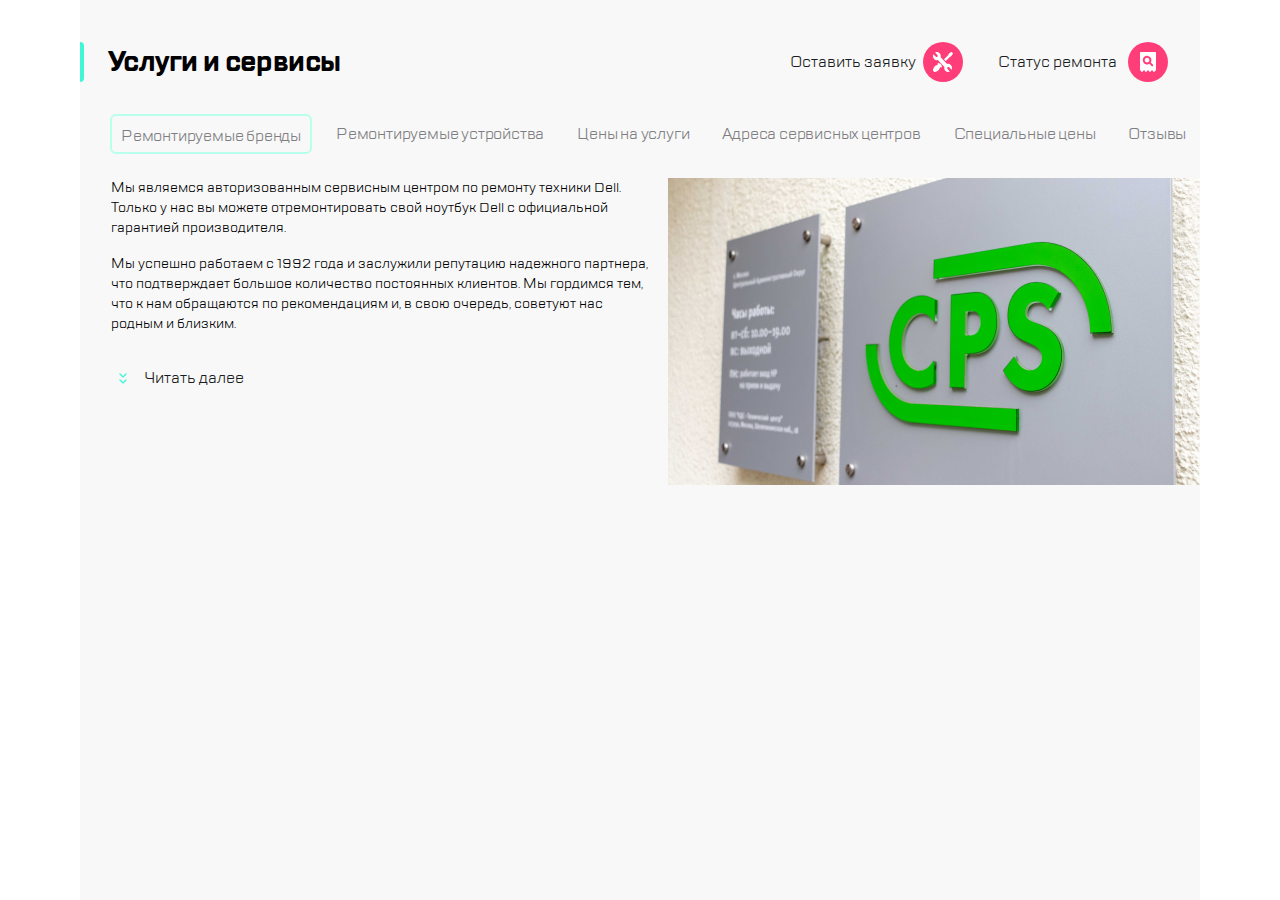
<file: index.html>
<!DOCTYPE html>
<html lang="ru">
<head>
	<meta charset="UTF-8">
	<meta http-equiv="X-UA-Compatible" content="IE=edge">
	<meta name="viewport" content="width=device-width, initial-scale=1.0">
	<link rel="stylesheet" href="css/style.css">
	<link rel="stylesheet" href="fonts/stylesheet.css">
	<title>kata_project</title>
</head>
<body>
	<header class="header">
		<div class="header__burger">
				<button class="header__button menu-burger"></button>
		</div>	
			<a class="header__logo" href="#">
				<img src="img/icon/logo.svg" alt="logo">
			</a>
		<ul class="header__list">
			<li class="header__item">
				<button class="header__button button-phone"></button>
			</li>
			<li class="header__item">
				<button class="header__button button-chat"></button>
			</li>
			<li class="header__item">
				<button class="header__button button-profile"></button>
			</li>
			<li class="header__item">
				<button class="header__button button-repair"></button>
			</li>
			<li class="header__item">
				<button class="header__button button-checkstatus"></button>
			</li>
		</ul>		
	</header>
	<main>
		<section class="services">
			<div class="services__title">
				<h1>Услуги и сервисы</h1>
				<ul class="services__actions">
					<li>
						<button class="services__button services__btn-repair button">Оставить заявку</button>
					</li>
					<li>
						<button class="services__button services__btn-checkstatus button">Статус ремонта</button>
					</li>
				</ul>
			</div>
			<nav class="services__navigation">
				<ul class="services__list">
					<li class="services__item services__item_active"><a href="#" class="services__links">Ремонтируемые бренды</a></li>
					<li class="services__item"><a href="#" class="services__links">Ремонтируемые устройства</a></li>
					<li class="services__item"><a href="#" class="services__links">Цены на услуги</a></li>
					<li class="services__item"><a href="#" class="services__links">Адреса сервисных центров</a></li>
					<li class="services__item"><a href="#" class="services__links">Специальные цены</a></li>
					<li class="services__item"><a href="#" class="services__links">Отзывы</a></li>
				</ul>
			</nav>
			<section class="services__about about">
				<div class="about__post">
					<div class="about__text">
					<p>Мы являемся авторизованным сервисным центром по ремонту техники Dell. Только у нас вы можете отремонтировать свой ноутбук Dell с официальной гарантией производителя.</p>
					<p>Мы успешно работаем с 1992 года и заслужили репутацию надежного партнера, что подтверждает большое количество постоянных клиентов. Мы гордимся тем, что к нам обращаются по рекомендациям и, в свою очередь, советуют нас родным и близким.</p>
					</div>
					<button class="about__show-more-btn button">Читать далее</button>
				</div>
				<img class="about__image" src="img/cps-image.png" alt="cps-image">
			</section>
		</section>
	</main>
</body>
</file>
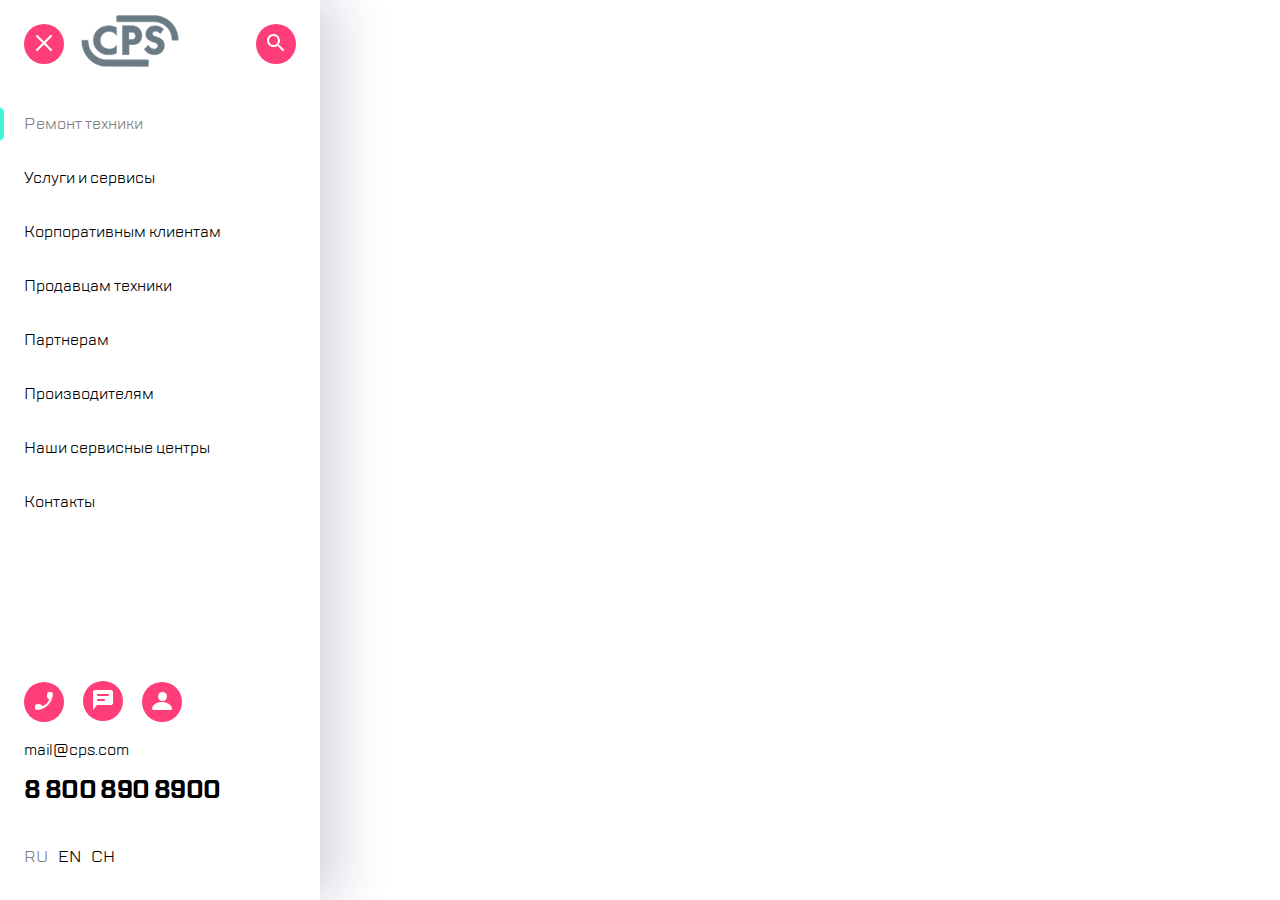
<file: menu.html>
<!DOCTYPE html>
<html lang="ru">
<head>
	<meta charset="UTF-8">
	<meta http-equiv="X-UA-Compatible" content="IE=edge">
	<meta name="viewport" content="width=device-width, initial-scale=1.0">
	<link rel="stylesheet" href="css/menu.css">
	<link rel="stylesheet" href="fonts/stylesheet.css">
	<title>kata_project_menu</title>
</head>
<body>
	<aside class="burger">
		<div class="burger__wrapper">
			<div class="burger-header">
				<button class="burger-header__btn btn-shape burger-header__btn--close">
					<svg width="18" height="18" viewBox="0 0 18 18" fill="none" xmlns="http://www.w3.org/2000/svg">
						<path fill-rule="evenodd" clip-rule="evenodd" d="M2.79348 1.25712C2.40295 0.866593 1.76979 0.866592 1.37927 1.25712L1.25712 1.37927C0.866592 1.76979 0.866593 2.40296 1.25712 2.79348L7.46364 9L1.25712 15.2065C0.866593 15.597 0.866592 16.2302 1.25712 16.6207L1.37927 16.7429C1.76979 17.1334 2.40295 17.1334 2.79348 16.7429L9 10.5364L15.2065 16.7429C15.597 17.1334 16.2302 17.1334 16.6207 16.7429L16.7429 16.6207C17.1334 16.2302 17.1334 15.597 16.7429 15.2065L10.5364 9L16.7429 2.79348C17.1334 2.40296 17.1334 1.76979 16.7429 1.37927L16.6207 1.25712C16.2302 0.866592 15.597 0.866593 15.2065 1.25712L9 7.46364L2.79348 1.25712Z" fill="white"/>
					</svg>						
				</button>
				<a href="#" class="burger-header__logo">
					<img src="img/icon/logo.svg" alt="logo">
				</a>
				<button class="burger-header__btn btn-shape burger-header__btn--search">
					<svg width="18" height="18" viewBox="0 0 18 18" fill="none" xmlns="http://www.w3.org/2000/svg">
						<path fill-rule="evenodd" clip-rule="evenodd" d="M12.5006 11.0006H11.7106L11.4306 10.7306C12.6306 9.33063 13.2506 7.42063 12.9106 5.39063C12.4406 2.61063 10.1206 0.390626 7.32063 0.0506256C3.09063 -0.469374 -0.469374 3.09063 0.0506256 7.32063C0.390626 10.1206 2.61063 12.4406 5.39063 12.9106C7.42063 13.2506 9.33063 12.6306 10.7306 11.4306L11.0006 11.7106V12.5006L15.2606 16.7506C15.6706 17.1606 16.3306 17.1606 16.7406 16.7506L16.7506 16.7406C17.1606 16.3306 17.1606 15.6706 16.7506 15.2606L12.5006 11.0006ZM6.50063 11.0006C4.01063 11.0006 2.00063 8.99063 2.00063 6.50063C2.00063 4.01063 4.01063 2.00063 6.50063 2.00063C8.99063 2.00063 11.0006 4.01063 11.0006 6.50063C11.0006 8.99063 8.99063 11.0006 6.50063 11.0006Z" fill="white"/>
					</svg>						
				</button>
			</div>
			<div class="burger-main">
				<nav class="burger-main__navigation">
					<ul class="burger-main__list">
						<li><a href="#" class="burger-main__item burger-main__item--active">Ремонт техники</a></li>
						<li><a href="#" class="burger-main__item">Услуги и сервисы</a></li>
						<li><a href="#" class="burger-main__item">Корпоративным клиентам</a></li>
						<li><a href="#" class="burger-main__item">Продавцам техники</a></li>
						<li><a href="#" class="burger-main__item">Партнерам</a></li>
						<li><a href="#" class="burger-main__item">Производителям</a></li>
						<li><a href="#" class="burger-main__item">Наши сервисные центры</a></li>
						<li><a href="#" class="burger-main__item">Контакты</a></li>
					</ul>
				</nav>
			</div>
			<div class="burger-footer">
				<div class="burger-footer__contacts-icons">
					<button class="burger-footer__btn btn-shape burger-footer__btn--phone">
						<svg width="18" height="18" viewBox="0 0 18 18" fill="none" xmlns="http://www.w3.org/2000/svg">
							<path fill-rule="evenodd" clip-rule="evenodd" d="M1.76019 12.25L4.30019 11.96C4.91019 11.89 5.51019 12.1 5.94019 12.53L7.78019 14.37C10.6102 12.93 12.9302 10.62 14.3702 7.78L12.5202 5.93C12.0902 5.5 11.8802 4.9 11.9502 4.29L12.2402 1.77C12.3602 0.76 13.2102 0 14.2302 0H15.9602C17.0902 0 18.0302 0.94 17.9602 2.07C17.4302 10.61 10.6002 17.43 2.07019 17.96C0.940193 18.03 0.00019455 17.09 0.00019455 15.96V14.23C-0.00980568 13.22 0.750193 12.37 1.76019 12.25Z" fill="white"/>
						</svg>							
					</button>
					<button class="burger-footer__btn btn-shape burger-footer__btn--massage">
						<svg width="20" height="20" viewBox="0 0 20 20" fill="none" xmlns="http://www.w3.org/2000/svg">
							<path fill-rule="evenodd" clip-rule="evenodd" d="M18 0H2C0.9 0 0.01 0.9 0.01 2L0 20L4 15H18C19.1 15 20 14.1 20 13V2C20 0.9 19.1 0 18 0ZM11 11H5C4.45 11 4 10.55 4 10C4 9.45 4.45 9 5 9H11C11.55 9 12 9.45 12 10C12 10.55 11.55 11 11 11ZM15 6H5C4.45 6 4 5.55 4 5C4 4.45 4.45 4 5 4H15C15.55 4 16 4.45 16 5C16 5.55 15.55 6 15 6Z" fill="white"/>
						</svg>													
					</button>
					<button class="burger-footer__btn btn-shape burger-footer__btn--profile">
						<svg width="20" height="18" viewBox="0 0 20 18" fill="none" xmlns="http://www.w3.org/2000/svg">
							<path d="M10.5 9C12.9853 9 15 6.98528 15 4.5C15 2.01472 12.9853 0 10.5 0C8.01472 0 6 2.01472 6 4.5C6 6.98528 8.01472 9 10.5 9Z" fill="white"/>
							<path d="M0.0165859 16.6118C-0.113065 17.3412 0.535191 18 1.33903 18H18.6604C19.4902 18 20.1125 17.3412 19.9829 16.6118C19.2309 12.4 15.0561 10 9.99973 10C4.94333 10 0.768563 12.4 0.0165859 16.6118Z" fill="white"/>
						</svg>
					</button>
				</div>
				<div class="burger-footer__contacts">
					<a href="#" class="burger-footer__mail">mail@cps.com</a>
					<a href="tel:88008908900" class="burger-footer__phone">8 800 890 8900</a>
				</div>
				<div class="burger-footer__languages languages">
					<input class="languages__input" id="radio1" type="radio" name="language" value="RU" checked />
               <label class="languages__label"for="radio1">RU</label>
					<input class="languages__input" id="radio2" type="radio" name="language" value="EN"/>
               <label class="languages__label"for="radio2">EN</label>
					<input class="languages__input" id="radio3" type="radio" name="language" value="CH"/>
               <label class="languages__label"for="radio3">CH</label>
				</div>
			</div>
		</div>
	</aside>
</body>
</html>
</file>
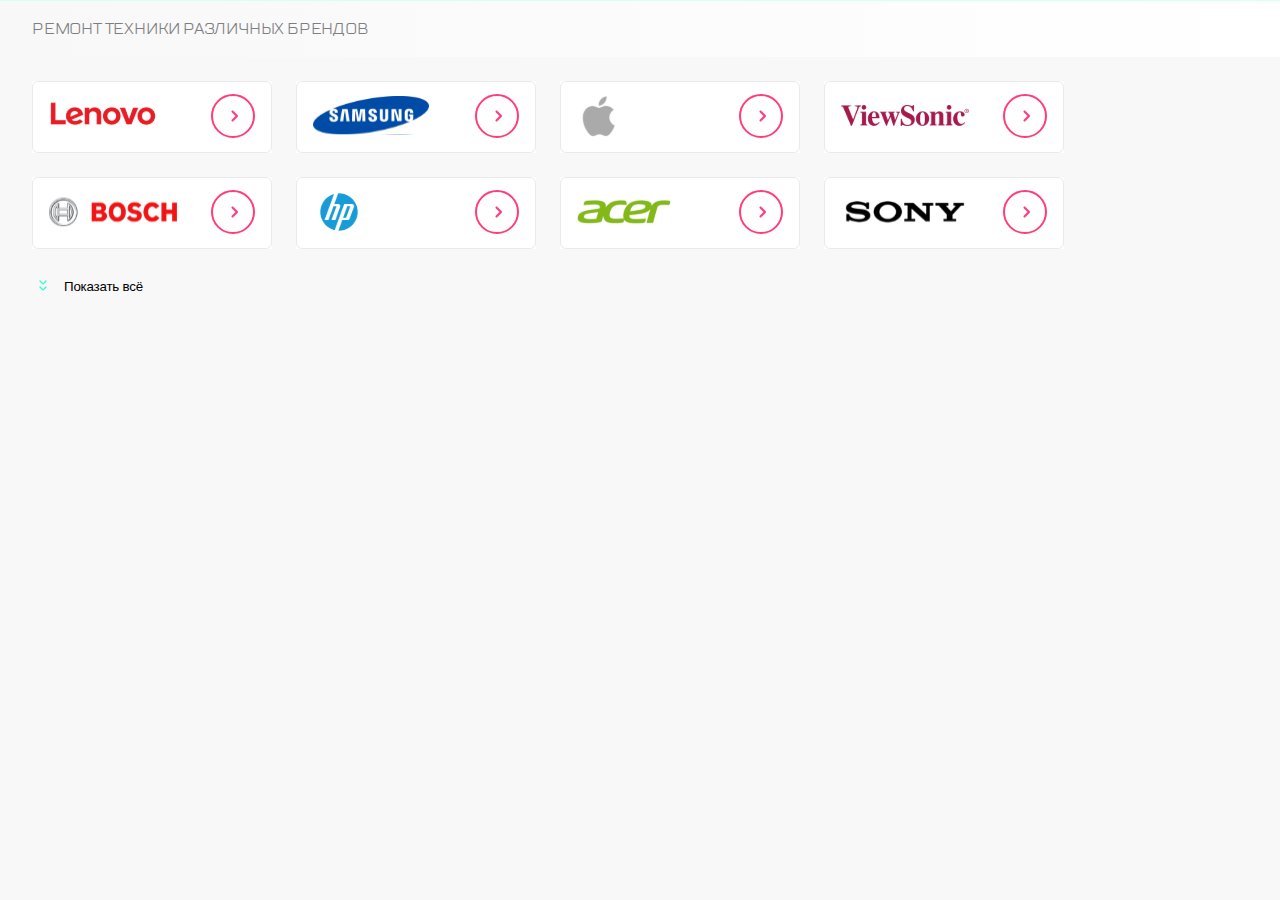
<file: slider.html>
<!DOCTYPE html>
<html lang="ru">
<head>
	<meta charset="UTF-8">
	<meta http-equiv="X-UA-Compatible" content="IE=edge">
	<meta name="viewport" content="width=device-width, initial-scale=1.0">
	<link rel="stylesheet" href="css/swiper/swiper-bundle.min.css">
	<link rel="stylesheet" href="css/slider.css">
	<link rel="stylesheet" href="fonts/stylesheet.css">
	<title>slider_1.5</title>
</head>
<body>	
	<article class="services">
		<h2 class="services__title">Ремонт техники различных брендов</h2>
			<div class="swiper services__wrapper">
				<div class="swiper-wrapper services__list">
					<div class="swiper-slide services__item">
						<button class="services__btn services__btn--lenovo">
							<img src="img/slider/lenovo.svg" alt="lenovo">
						</button>
					</div>
					<div class="swiper-slide services__item">
						<button class="services__btn services__btn--samsung">
							<img src="img/slider/samsung.svg" alt="samsung">
						</button>
					</div>
					<div class="swiper-slide services__item">
						<button class="services__btn services__btn--apple">
							<img src="img/slider/apple.svg" alt="apple">
						</button>
					</div>
					<div class="swiper-slide services__item">
						<button class="services__btn services__btn--viewsonic">
							<img src="img/slider/viewsonic.svg" alt="viewsonic">
						</button>
					</div>
					<div class="swiper-slide services__item">
						<button class="services__btn services__btn--bosch">
							<img src="img/slider/bosch.svg" alt="bosch">
						</button>
					</div>
					<div class="swiper-slide services__item">
						<button class="services__btn services__btn--hp">
							<img src="img/slider/hp.svg" alt="hp">
						</button>
					</div>
					<div class="swiper-slide services__item">
						<button class="services__btn services__btn--acer">
							<img src="img/slider/acer.svg" alt="acer">
						</button>
					</div>
					<div class="swiper-slide services__item">
						<button class="services__btn services__btn--sony">
							<img src="img/slider/sony.svg" alt="sony">
						</button>
					</div>
					<div class="swiper-slide services__item">
						<button class="services__btn services__btn--lenovo">
							<img src="img/slider/lenovo.svg" alt="lenovo">
						</button>
					</div>
					<div class="swiper-slide services__item">
						<button class="services__btn services__btn--samsung">
							<img src="img/slider/samsung.svg" alt="samsung">
						</button>
					</div>
					<div class="swiper-slide services__item">
						<button class="services__btn services__btn--apple">
							<img src="img/slider/apple.svg" alt="apple">
						</button>
					</div>
				</div>
				<div class="swiper-pagination services-pagination"></div>
			</div>
			<button class="services__btn-show-more">Показать всё</button>
		<script src="js/swiper/swiper-bundle.min.js"></script>
		<script src="js/slider.js"></script>
	</article>
</body>
</html>
</file>
<file: css/style.css>
*{
	padding: 0;
	margin: 0;
	list-style-type: none;
}

body {
	max-width: 1120px;
	min-width: 320px;
	font-family: "TT Lakes" , sans-serif;
	margin-left: auto;
   margin-right: auto;
}

.header {
	display: flex;
	justify-content: flex-start;
	align-items: center;
	box-sizing: border-box;
	border-bottom: 1px solid #D9FFF5;
	margin-left: 16px;
	min-height: 88px;
}

.menu-burger {
	background-image: url(../img/icon/burger.svg);
	margin-top: 1px;
}

.header__logo {
	margin-top: 7px;
}

.header__button {
	margin-right: 16px;
	border: none;
	background-color: inherit;
	width: 40px;
	height: 40px;
	background-repeat: no-repeat;
	vertical-align: top;
}

.button-phone {
	background-image: url(../img/icon/phone.svg);
}

.button-chat {
	background-image: url(../img/icon/chat.svg);
}

.button-profile {
	background-image: url(../img/icon/profile.svg);
}

.button-repair {
	background-image: url(../img/icon/repair.svg);
}

.button-checkstatus {
	background-image: url(../img/icon/checkstatus.svg);
}

.header__list {
	display: flex;
	margin-left: auto;
	align-items: center;
}

.header__list li:nth-last-child(2)::before {
	content: "";
	display: inline-block;
	margin-right: 11px;
	background-color: #EAEAEA;
	height: 32px;
	width: 2px;
	border-radius: 1px;
	vertical-align: bottom;
	margin-bottom: 4px;
}

.header__list>li:nth-child(-n+3) {
	display: none;
}

/* ----------------------------------------------Main block--------------------------------------------- */

.services {
	display: flex;
	flex-direction: column;
	background-color: #F8F8F8;
	height: 100vh;
}

.services__title::before {
	content: '';
	display: inline-block;
	height: 40px;
	width: 4px;
	background-color: #41F6D7;
	margin-right: 12px;
	border-radius: 0 20px 20px 0px;
}

.services__title {
	display: flex;
	align-items: center;
	margin-top: 24px;
	margin-bottom: 32px;
}

.services__title h1 {
	font-size: 28px;
	line-height: 40px;
	letter-spacing: -0.6px;
}

.services__actions {
	margin-left: auto;
	display: flex;
	align-items: center;
}

.services__button {
	margin-right: 32px;
	display: none;
	border: none;
	background-color: inherit;
	white-space: nowrap;
}

.services__btn-repair {
	background-image: url(../img/icon/repair.svg);
	background-position: right;
	background-repeat: no-repeat;
	width: 173px;
   height: 40px;
   padding-right: 48px;
	font-size: 16px;
   font-family: 'TT Lakes';
   color: #1B1C21;
}

.services__btn-checkstatus {
	background-image: url(../img/icon/checkstatus.svg);
	background-position: right;
   background-repeat: no-repeat;
   width: 173px;
   height: 40px;
   padding-right: 48px;
	font-size: 16px;
   font-family: 'TT Lakes';
   color: #1B1C21;
}

.services__list {
	display: flex;
	white-space: nowrap;
	overflow: auto;
   -ms-overflow-style: none; /* IE 11 */
   scrollbar-width: none; /* Firefox 64 */
	margin-bottom: 24px;
}

.services__list::-webkit-scrollbar {
	width: 0;
	height: 0;
}

.services__item {
	display: inline-block;
	box-sizing: border-box;
	margin-left: 15px;
	padding: 8px 9px;
	height: 40px;
}

.services__item_active {
	border: 2px solid #B8FFEC;
	border-radius: 6px;
}

.services__links {
	text-decoration: none;
	color: #7E7E82;
	line-height: 24px;
	letter-spacing: -0.2px;
}

.services__about {
	display: flex;
	flex-direction: column;
	align-items: center;
}

.about__post {
	margin: 0 16px;
}

.about__text {
	font-family: TT Lakes;
	font-size: 14px;
	line-height: 18px;
	text-align: left;
	height: 90px;
	overflow:hidden;
	margin-bottom: 16px;
}

.about__text p {
	margin-bottom: 16px;
}

.about__show-more-btn {
   background-color: inherit;
   border: none;
   background-image: url(../img/icon/arrow.svg);
   background-repeat: no-repeat;
	background-position: left;
   height: 24px;
   font-family: 'TT Lakes';
   font-size: 16px;
   color: #1B1C21;
   padding-left: 25px;
	margin-left: 8px;
	margin-bottom: 16px;
}

 	.about__image {
	max-width: 320px;
	height: auto;
} 


@media (min-width: 768px) {
	.header__list>li:nth-child(-n+3) {
		display: block;
	}

	.header__burger::after {
		content: "";
		display: inline-block;
		margin-right: 16px;
		margin-top: 4px;
		background-color: #EAEAEA;
		height: 32px;
		width: 2px;
		border-radius: 1px;
	}

	.services__title::before {
		margin-right: 24px;
	}

	.services__list{
		margin-left: 15px
	}

	.about {
		flex-direction: row;
		justify-content: center;
		align-items: flex-start;
		margin-left: 15px
	}

	.about__text {
		line-height: 20px;
		height: 135px;
		overflow: hidden;
	}

	.about__image {
		max-width: 360px;
		height: auto;
	}
}

@media (min-width: 1120px) {
	.header {
		display: none;
	}

	.services__title {
		margin-top: 42px;
	}
	
	.services__button{
		display: block;
	}

	.services__list {
		flex-wrap: wrap;
		overflow: none;
	}

	.about__image {
		max-width: 532px;
 		height: auto;
  }

  .about__text {
	height: auto;
	}
}
</file>
<file: fonts/stylesheet.css>
@font-face {
    font-family: 'TT Lakes';
    src: url('TTLakes-Bold.eot');
    src: local('TT Lakes Bold'), local('TTLakes-Bold'),
        url('TTLakes-Bold.eot?#iefix') format('embedded-opentype'),
        url('TTLakes-Bold.woff') format('woff'),
        url('TTLakes-Bold.ttf') format('truetype');
    font-weight: bold;
    font-style: normal;
}

@font-face {
    font-family: 'TT Lakes';
    src: url('TTLakes-Regular.eot');
    src: local('TT Lakes Regular'), local('TTLakes-Regular'),
        url('TTLakes-Regular.eot?#iefix') format('embedded-opentype'),
        url('TTLakes-Regular.woff') format('woff'),
        url('TTLakes-Regular.ttf') format('truetype');
    font-weight: normal;
    font-style: normal;
}
</file>
<file: css/menu.css>
html {
	box-sizing: border-box;
}

*,
*:before,
*:after {
    box-sizing: inherit;
	 padding: 0;
	 margin: 0;
}

body {
	list-style-type: none;
	font-family: "TT Lakes" , sans-serif;

}

a {
	text-decoration: none;
   color: inherit;
}

.burger {

	max-width: 320px;
	min-width: 320px;
	box-shadow: -2px 0px 4px rgba(69, 79, 126, 0.02), 16px 0px 52px rgba(14, 24, 80, 0.2);
}

.burger__wrapper {
	min-height: 100vh;
	height: 100%;
	margin: 0 24px;
	display: flex;
	flex-direction: column;
}

.burger-header {
	display: flex;
	align-items: center;
	min-height: 88px;
	margin-bottom: 25px;
}

.btn-shape {
	list-style-type: none;
	width: 40px;
	height: 40px;
	border-radius: 20px;
	border: none;
	background: #FF3E79;
	transition: background 0.2s;
	cursor: pointer;
}

.btn-shape:hover path, .btn-shape:hover {
	background: #FFE0E9;
	fill: #FF3E79;
}

.burger-header__btn:first-child {
	margin-right: 17px;
}

.burger-header__btn:last-child {
	margin-left: auto;
}

.burger-main {
	flex: 1 0 auto;
	margin-bottom: 50px;
}

.burger-main__list {
	list-style-type:none;
	display: flex;
	flex-direction: column;
	gap: 32px;
	align-items: start;
}
.burger-main__item {
	display: inline-block;
	position: relative;
	transition: 0.2s;
}

.burger-main__item:hover:not(.burger-main__item--active) {
	color: #FF6297;
}

.burger-main__item:hover:not(.burger-main__item--active):before {
	content: "";
	position: absolute;
	left: -24px;
	top: -5px;
	border-radius: 0 20px 20px 0px;
	width: 4px;
	height: 32px;
	background: #FFE0E9;
}

.burger-main__item--active {
	color:#7E7E82;
}

.burger-main__item--active::before {
	content: "";
	position: absolute;
	left: -24px;
	top: -5px;
	border-radius: 0 20px 20px 0px;
	width: 4px;
	height: 32px;
	background: #41F6D7;
}

.burger-footer {
	flex: 0 0 auto;
	margin-bottom: 32px;
	margin-top: auto;
}

.burger-footer__contacts-icons {
	margin-bottom: 16px;
}

.burger-footer__btn {
	margin-right: 16px;
}

.burger-footer__contacts {
	display: flex;
	flex-direction: column;
	gap: 12px;
	margin-bottom: 40px;
}
.burger-footer__mail {
	line-height: 24px;
	letter-spacing: -0.2px;
	transition: 0.2s;
}

.burger-footer__mail:hover {
	color: #FF6297;
}

.burger-footer__phone {
	font-size: 24px;
	line-height: 32px;
	letter-spacing: -0.6px;
	font-weight: bold;
	transition: 0.2s;
}

.burger-footer__phone:hover {
	color: #FF6297;
}
.burger-footer__languages .languages__label {
	margin-right: 7px;
	transition: 0.2s;
	cursor: pointer;
}
.burger-footer__languages .languages__label:hover {
	color: #FF6297;
}

.burger-footer__languages .languages__input[type=radio] {
	display: none;
}

.languages__input:checked + .languages__label {
	color: #7E7E82;
}
</file>
<file: css/slider.css>
html {
	box-sizing: border-box;
}

body {
	font-family: "TT Lakes" , sans-serif;
	min-width: 320px;
	height: 100vh;
	background-color: #F8F8F8;
	margin: 0;
	padding: 0;
}

.services__title {
	line-height: 24px;
	padding: 16px;
	color: #7E7E82;
	text-transform: uppercase;
	letter-spacing: -0.2px;
	font-weight: normal;
	font-size: 16px;
	margin: 0 0 16px 0;
	border-top: 1px solid #D9FFF5;
	background: linear-gradient(270deg, #F8F8F8 0%, #FFFFFF 98.61%);
}

.services__wrapper {
	margin-left: 16px;
}

.services__list {
	display: flex;
	margin-bottom: 40px;
	gap: 16px;
}

.services__item {
	width: 240px;
	height: 72px;
	background: #FFFFFF;
}

.services__btn {
	position: relative;
	width: inherit;
	height: inherit;
	background-color: inherit;
	border: none;
	text-align: left;
	border: 1px solid #EAEAEA;
	border-radius: 6px;
	padding-left: 16px;
	cursor: pointer;
}

.services__btn::after {
	content: '';
	position: absolute;
	width: 40px;
	height: 40px;
	border: 2px solid #FF3E79;
	border-radius: 50%;
	right: 16px;
	top: 12px;
	background: url(../img/slider/dropdown.svg) no-repeat 55% 50%;
	transition-duration: 0.3s;
}

.services__btn:hover::after {
	background-color: #FFE0E9;
	border-color: #FFE0E9;
}

.services__btn-show-more {
	display: none;
	position: relative;
	background-color: inherit;
	border: none;
	text-align: center;
	padding-left: 25px;
	margin: 0 0 34px 32px;
	letter-spacing: -0.2px;
	cursor: pointer;
	transition: 0.3s;
}

.services__btn-show-more:hover{
	color: #04D2AF
}

.services__btn-show-more::before {
	content: '';
	position: absolute;
	width: 24px;
	height: 24px;
	left: 0;
	top: 2px;
	background: url(../img/icon/arrow.svg) no-repeat ;
}

.services__btn-show-more.services__btn-show-more--open::before{
	transform: rotate(180deg);
	top: -11px;
	left: -17px;
}

.swiper-pagination-bullet {
	width: 12px;
	height: 12px;
	background-color: #B5B6BC;
 }

@media (min-width: 768px) {
	body {
		min-width: 768px;
	}
	
	.services__title {
		height: 24px;
		padding-left: 24px;
		margin-bottom: 24px;
		background: linear-gradient(90deg, #F8F8F8 1.39%, #FFFFFF 100%)
	}

	.services__btn-show-more {
		display: inline-block;
	}

	.services__list {
		flex-wrap: wrap;
		gap: 24px;
		margin-bottom: 24px;
		height: 170px;
		overflow: hidden;	
	}

	.services__list--show-all {
		height: auto;
	}

	.services__item {
		width: 224px;
		/* margin-bottom: -10px; только так получается с gap, указать нужный вертикальный отступ. Или всё же правильней тут обойтись без gap?*/
	}

	.services__wrapper {
		margin-left: 24px;
	}
	
	.services__btn-show-more {
		margin-left: 32px;
	}
}

@media (min-width: 1120px) {
	body {
		min-width: 1120px;
	}

	.services__title {
		padding-left: 32px;
	}

	.services__item{
		gap: 32px;
	}

	.services__item {
		width: 240px;
		background: #FFFFFF;
	}

	.services__wrapper {
		margin-left: 32px;
	}
	
	.services__btn-show-more {
		margin-left: 39px;
	}
}

@media (min-width: 1592px) {
	.services__btn-show-more{
		display: none;
	}
}
</file>
